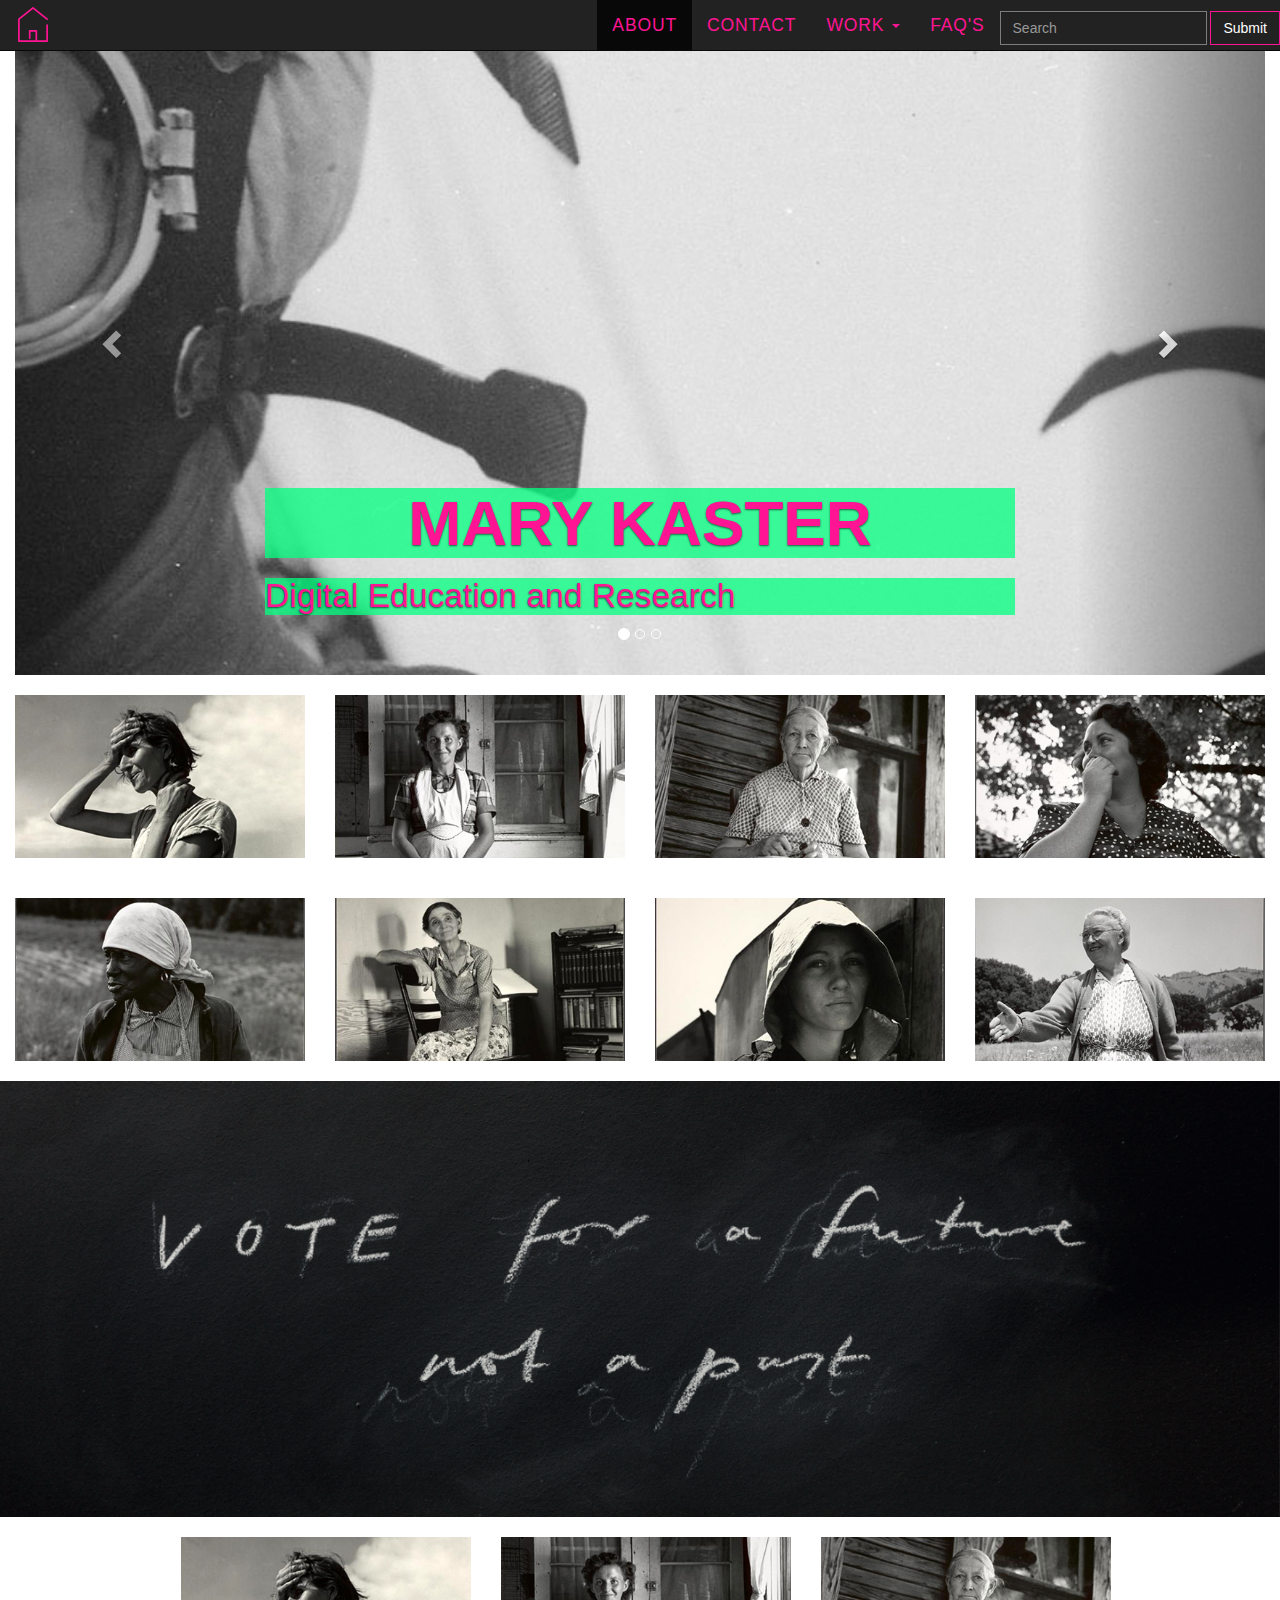
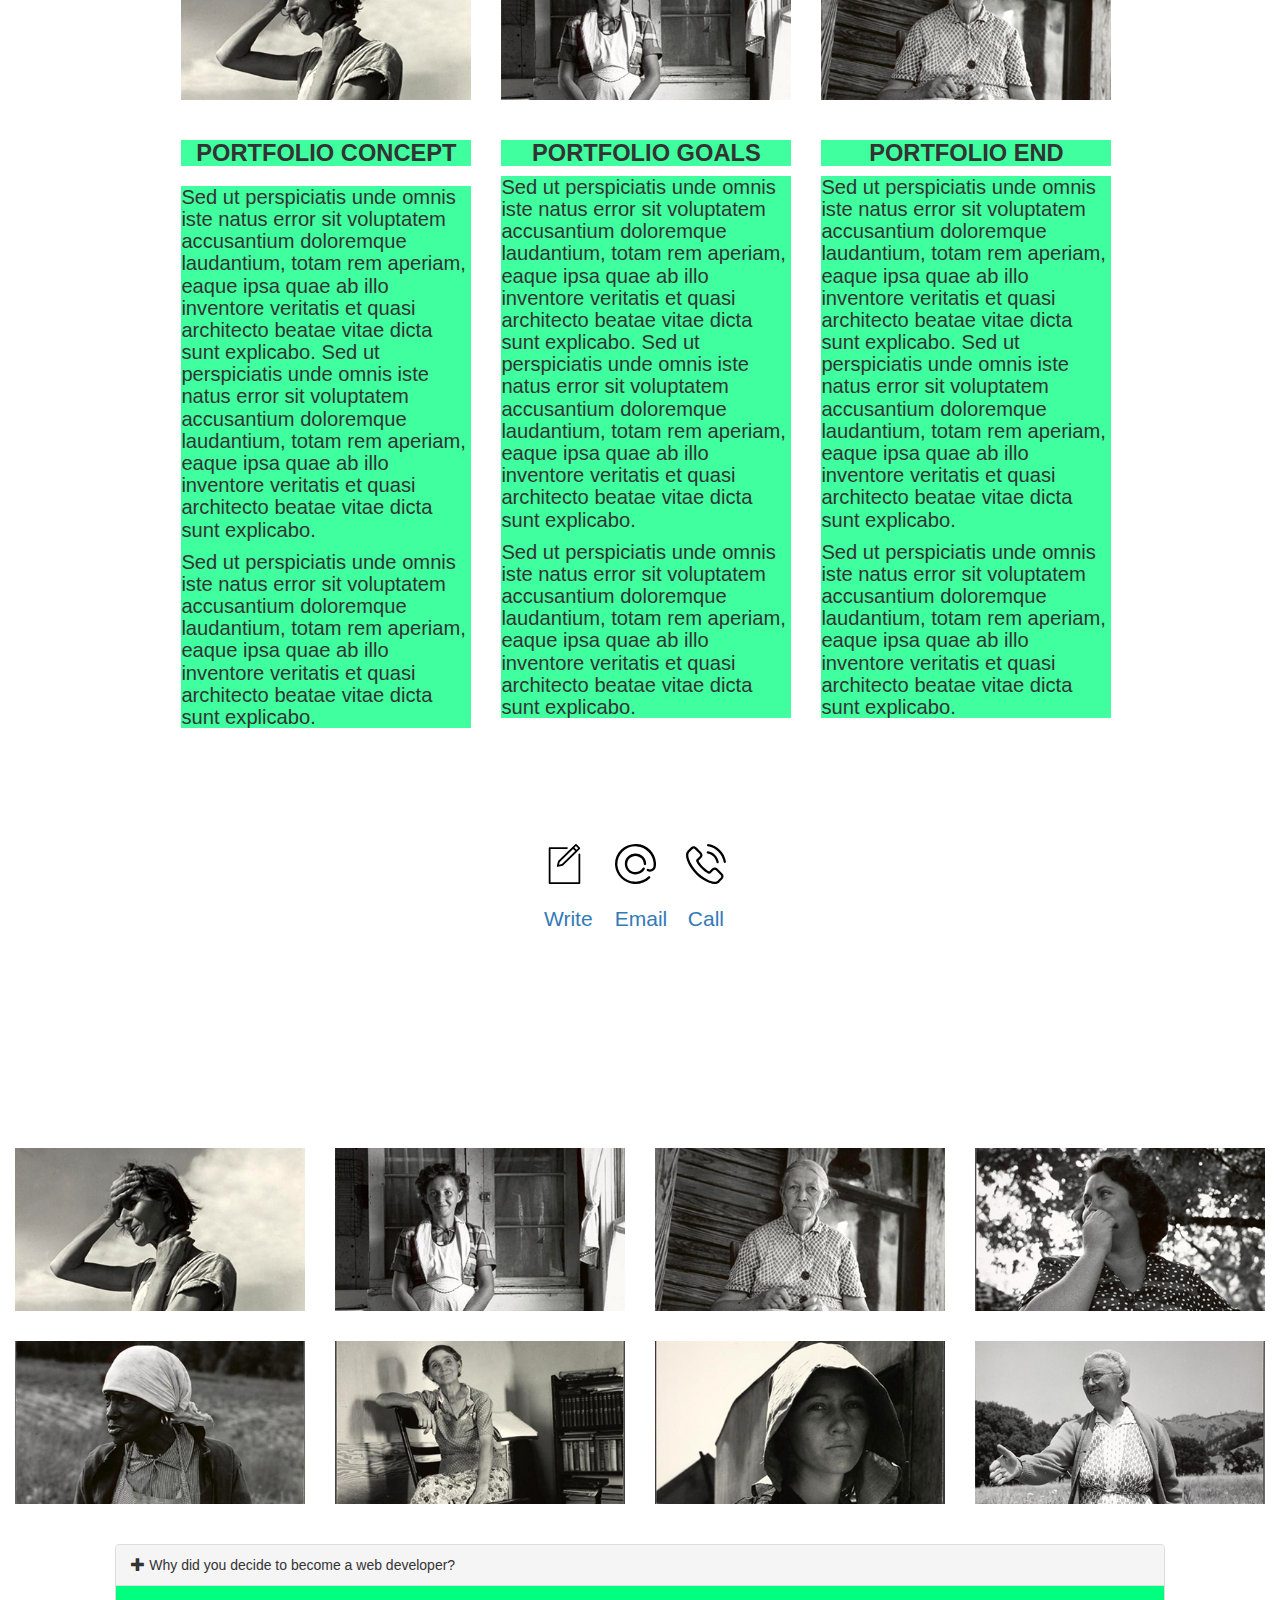
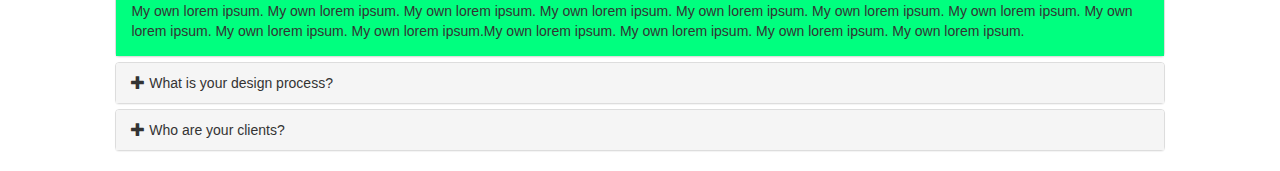
<file: index.html>
<!DOCTYPE html>
<html lang="en">
  <head>
    <meta charset="utf-8">
    <meta http-equiv="X-UA-Compatible" content="IE=edge">
    <meta name="viewport" content="width=device-width, initial-scale=1">
    <!-- The above 3 meta tags *must* come first in the head; any other head content must come *after* these tags -->

    <title>M.King Designer/Developer</title>

    <!-- Latest compiled and minified CSS -->
    <link rel="stylesheet" href="https://maxcdn.bootstrapcdn.com/bootstrap/3.3.5/css/bootstrap.min.css">
    <link rel="stylesheet" href="css/styles.css">
    <!-- Custom styles for this template go here -->
    <!-- HTML5 shim and Respond.js for IE8 support of HTML5 elements and media queries -->
    <!--[if lt IE 9]>
      <script src="https://oss.maxcdn.com/html5shiv/3.7.2/html5shiv.min.js"></script>
      <script src="https://oss.maxcdn.com/respond/1.4.2/respond.min.js"></script>
    <![endif]-->
  </head>
  <body data-spy="scroll" data-target=".navbar">

    <!--navbar starts here-->
  <nav class="navbar navbar-inverse navbar-fixed-top" role="navigation">
    <div class="container-fluid">
        <div class="navbar-header">
          <button type="button" class="navbar-toggle" data-toggle="collapse"
          data-target=".navbar-collapse">
          <span class="sr-only">Toggle navigation</span>
          <span class="icon-bar"></span>
          <span class="icon-bar"></span>
          <span class="icon-bar"></span>
          </button>

          <div class="navbar-brand">
            <a href="#">
              <img alt="Brand" src="img/svg/home.svg">
            </a>
          </div> <!--end navbar brand -->
        </div> <!--end navbar-header -->

        <div class="navbar-collapse collapse">
          <ul class="nav navbar-nav navbar-right">
            <li class="active">
              <a href="#about">About <span class="sr-only">(current)</span></a>
            </li>

            <li><a href="#contact">Contact</a></li>
            <li class="dropdown">
              <a href="#" class="dropdown-toggle" data-toggle="dropdown" role="button" aria-haspopup="true" aria-expanded="false">Work <span class="caret"></span></a>
              <ul class="dropdown-menu">
                <li><a href="#work">Work1</a></li>
                <li role="separator" class="divider"></li>
                <li><a href=#work>Work2</a></li>
              </ul>
                <li><a href="#faq">FAQ's</a></li>
                <li>
                <form class="form-inline" style="margin-top: 4%;" role="search">
                  <div class="form-group">
                    <input type="text" class="form-control search-input" placeholder="Search">
                  </div>
                  <button type="submit" class="btn btn-custom">Submit</button>
                </form>
              </li>
            </ul>
        </div> <!-- end nav collapse-->
      </div> <!-- end nav container-->
    </nav> <!-- end navbar-->

  <div class="container-fluid" id= "index">
    <div id="carousel-example-generic" class="carousel slide" data-ride="carousel"><!-- Wrapper for slides -->
    <ol class="carousel-indicators">
      <li data-target="#carousel-example-generic" data-slide-to="0" class="active"></li>
      <li data-target="#carousel-example-generic" data-slide-to="1"></li>
      <li data-target="#carousel-example-generic" data-slide-to="2"></li>
    </ol>
    <div class="carousel-inner" role="listbox">
      <div class="item active" style="background-image: url('img/masksHD-narrow.jpg')">
          <div class="carousel-caption">
            <div class="carousel-content">
                <div class="title-index">
                  <h1><b>MARY KASTER</b></h1>
                </div>
                <div class="subtitle-index">
                  <h2>Digital Education and Research</h2>
                </div>
              </div>
            </div>
          </div>
          <div class="item" style="background-image: url('img/stackingHD-narrow.jpg')">
            <div class="carousel-caption">
              <div class="carousel-content">
                <div class="title2-index">
                  <h3><b>PORTFOLIO CONCEPT</b></h3>
                </div>
                <div class="subtitle2-index">
                  <h4>Sed ut perspiciatis unde omnis iste natus error sit voluptatem accusantium doloremque laudantium, totam rem aperiam, eaque ipsa quae ab illo inventore veritatis et quasi architecto beatae vitae dicta sunt explicabo. </h4>
                </div>
              </div>
            </div>
          </div>
          <div class="item" style="background-image: url('img/kidHD-narrow.jpg')">
              <div class="carousel-caption">
                <div class="carousel-content">
                  <div class="title3-index">
                    <h5><b>PORTFOLIO GOALS </b></h5>
                  </div>
                  <div class="subtitle3-index">
                    <h6>Sed ut perspiciatis unde omnis iste natus error sit voluptatem accusantium doloremque laudantium, totam rem aperiam, eaque ipsa quae ab illo inventore veritatis et quasi architecto beatae vitae dicta sunt explicabo. </h6>
                  </div>
                </div>
            </div>
          </div>
           <!-- Controls -->
          <a class="left carousel-control" href="#carousel-example-generic" role="button" data-slide="prev">
            <span class="glyphicon glyphicon-chevron-left" aria-hidden="true"></span>
            <span class="sr-only">Previous</span>
          </a>
          <a class="right carousel-control" href="#carousel-example-generic" role="button" data-slide="next">
          <span class="glyphicon glyphicon-chevron-right" aria-hidden="true"></span>
          <span class="sr-only">Next</span>
          </a>
          <a class="right carousel-control" href="#carousel-example-generic" role="button" data-slide="next">
            <span class="glyphicon glyphicon-chevron-right" aria-hidden="true"></span>
            <span class="sr-only">Next</span>
            </a>
        </div>
      </div>

      <div class="row">
        <div class="grid-row-index">
          <div class="grid-row-index-img1">
            <div class="col-md-3 col-xs-6"><img src="img/workpage1.jpg" alt="Masks" class="img-responsive">
            </div>
          </div>
          <div class="grid-row-index-img2">
            <div class="col-md-3 col-xs-6"><img src="img/workpage2.jpg" alt="Masks" class="img-responsive">
            </div>
          </div>
          <div class="grid-row-index-img3">
            <div class="col-md-3 col-xs-6"><img src="img/workpage3.jpg" alt="Masks" class="img-responsive">
            </div>
          </div>
          <div class="grid-row-index-img4">
            <div class="col-md-3 col-xs-6"><img src="img/workpage4.jpg" alt="Masks" class="img-responsive">
            </div>
          </div>
        </div>
      </div>

      <div class="row">
        <div class="grid-row-index">
        <div class="grid-row-index-img1">
            <div class="col-md-3 col-xs-6"><img src="img/workpage5.jpg" alt="Masks" class="img-responsive">
            </div>
          </div>
          <div class="grid-row-index-img2">
            <div class="col-md-3 col-xs-6"><img src="img/workpage6.jpg" alt="Masks" class="img-responsive">
            </div>
          </div>
          <div class="grid-row-index-img3">
            <div class="col-md-3 col-xs-6"><img src="img/workpage7.jpg" alt="Masks" class="img-responsive">
            </div>
          </div>
          <div class="grid-row-index-img4">
            <div class="col-md-3 col-xs-6"><img src="img/workpage8.jpg" alt="Masks" class="img-responsive">
            </div>
          </div>
        </div>
      </div>

  </div>
  <div class="container-fluid" id="about">
      <div class="row">
        <div class="grid-row-about-banner">
          <img src="img/png/hero_48.png" alt="frieze" class="img-responsive">
          </div>
        </div>
      <div class="row">
        <div class="grid-row-about1">
          <div class="grid-row-about-img1">
            <div class="col-md-3 col-xs-6"><img src="img/workpage1.jpg" alt="Masks" class="img-responsive">
              <div class="title-about">
                <h3><b>PORTFOLIO CONCEPT</b></h1>
              </div>
              <div class="subtitle-about">
                <h2><p>Sed ut perspiciatis unde omnis iste natus error sit voluptatem accusantium doloremque laudantium, totam rem aperiam, eaque ipsa quae ab illo inventore veritatis et quasi architecto beatae vitae dicta sunt explicabo. Sed ut perspiciatis unde omnis iste natus error sit voluptatem accusantium doloremque laudantium, totam rem aperiam, eaque ipsa quae ab illo inventore veritatis et quasi architecto beatae vitae dicta sunt explicabo.</p>

                Sed ut perspiciatis unde omnis iste natus error sit voluptatem accusantium doloremque laudantium, totam rem aperiam, eaque ipsa quae ab illo inventore veritatis et quasi architecto beatae vitae dicta sunt explicabo.</h2>
              </div>
            </div>
          </div>
        </div>
        <div class="grid-row-about-img2">
          <div class="col-md-3 col-xs-6"><img src="img/workpage2.jpg" alt="Masks" class="img-responsive">
            <div class="title2-about">
              <h3><b>PORTFOLIO GOALS</b></h3>
            </div>
            <div class="subtitle2-about">
              <h4><p>Sed ut perspiciatis unde omnis iste natus error sit voluptatem accusantium doloremque laudantium, totam rem aperiam, eaque ipsa quae ab illo inventore veritatis et quasi architecto beatae vitae dicta sunt explicabo. Sed ut perspiciatis unde omnis iste natus error sit voluptatem accusantium doloremque laudantium, totam rem aperiam, eaque ipsa quae ab illo inventore veritatis et quasi architecto beatae vitae dicta sunt explicabo.</p>

              Sed ut perspiciatis unde omnis iste natus error sit voluptatem accusantium doloremque laudantium, totam rem aperiam, eaque ipsa quae ab illo inventore veritatis et quasi architecto beatae vitae dicta sunt explicabo.</h4>
            </div>
          </div>
        </div>
        <div class="grid-row-about-img3">
          <div class="col-md-3 col-xs-6"><img src="img/workpage3.jpg" alt="Masks" class="img-responsive">
            <div class="title3-about">
              <h3><b>PORTFOLIO END</b></h5>
            </div>
            <div class="subtitle3-about">
              <h6><p>Sed ut perspiciatis unde omnis iste natus error sit voluptatem accusantium doloremque laudantium, totam rem aperiam, eaque ipsa quae ab illo inventore veritatis et quasi architecto beatae vitae dicta sunt explicabo. Sed ut perspiciatis unde omnis iste natus error sit voluptatem accusantium doloremque laudantium, totam rem aperiam, eaque ipsa quae ab illo inventore veritatis et quasi architecto beatae vitae dicta sunt explicabo.</p>

              Sed ut perspiciatis unde omnis iste natus error sit voluptatem accusantium doloremque laudantium, totam rem aperiam, eaque ipsa quae ab illo inventore veritatis et quasi architecto beatae vitae dicta sunt explicabo.</h6>
            </div>
          </div>
        </div>
      </div>
    </div>
    <div class="container-fluid" id="contact">
      <div class="row">
        <div class="grid-row-contact">
          <div class="grid-row-contact-img1">
            <div class="col-md-3 col-xs-6"><a href="openaddressbook"><img src="img/svg/new-file.svg" alt="Masks" class="img-responsive">Write</a>
            </div>
          </div>
          <div class="grid-row-contact-img2">
            <div class="col-md-3 col-xs-6"><a href="mailto:blahblah@gmail.com"><img src="img/svg/at.svg" alt="Masks" class="img-responsive">Email</a>
            </div>
          </div>
          <div class="grid-row-contact-img3">
            <div class="col-md-3 col-xs-6"><a href="openvcard"><img src="img/svg/technology.svg" alt="Masks" class="img-responsive">Call</a>
            </div>
          </div>
        </div>
      </div>
    </div>
    <div class="container-fluid" id="work">
      <div class="row">
        <div class="grid-row-work">
          <div class="grid-row-work-img1">
            <div class="col-md-3 col-xs-6"><img src="img/workpage1.jpg" alt="Masks" class="img-responsive">
            </div>
          </div>
          <div class="grid-row-work-img2">
            <div class="col-md-3 col-xs-6"><img src="img/workpage2.jpg" alt="Masks" class="img-responsive">
            </div>
          </div>
          <div class="grid-row-work-img3">
            <div class="col-md-3 col-xs-6"><img src="img/workpage3.jpg" alt="Masks" class="img-responsive">
            </div>
          </div>
          <div class="grid-row-work-img4">
            <div class="col-md-3 col-xs-6"><img src="img/workpage4.jpg" alt="Masks" class="img-responsive">
            </div>
          </div>
        </div>
      </div>
      <div class="row">
        <div class="grid-row-work">
        <div class="grid-row-work-img1">
            <div class="col-md-3 col-xs-6"><img src="img/workpage5.jpg" alt="Masks" class="img-responsive">
            </div>
          </div>
          <div class="grid-row-work-img2">
            <div class="col-md-3 col-xs-6"><img src="img/workpage6.jpg" alt="Masks" class="img-responsive">
            </div>
          </div>
          <div class="grid-row-work-img3">
            <div class="col-md-3 col-xs-6"><img src="img/workpage7.jpg" alt="Masks" class="img-responsive">
            </div>
          </div>
          <div class="grid-row-work-img4">
            <div class="col-md-3 col-xs-6"><img src="img/workpage8.jpg" alt="Masks" class="img-responsive">
            </div>
          </div>
        </div>
      </div>


    <div class="container-fluid" id="faq">
        <div class="panel-group" id="accordion">
          <div class="panel panel-default">
            <div class="panel-heading">
              <div class="panel-title">
                <a data-toggle="collapse" data-parent="#accordion" href="#collapseOne"><span class="glyphicon glyphicon-plus"></span> Why did you decide to become a web developer?</a>
              </div>
            </div>
            <div id="collapseOne" class="panel-collapse collapse in">
              <div class="panel-body">
                My own lorem ipsum. My own lorem ipsum. My own lorem ipsum. My own lorem ipsum. My own lorem ipsum. My own lorem ipsum. My own lorem ipsum. My own lorem ipsum. My own lorem ipsum. My own lorem ipsum.My own lorem ipsum. My own lorem ipsum. My own lorem ipsum. My own lorem ipsum.
              </div>
            </div>
          </div>
          <div class="panel panel-default">
            <div class="panel-heading">
              <div class="panel-title">
                <a data-toggle="collapse" data-parent="#accordion" href="#collapseTwo"><span class="glyphicon glyphicon-plus"></span> What is your design process?</a>
              </div>
            </div>
            <div id="collapseTwo" class="panel-collapse collapse">
              <div class="panel-body">
                My own lorem ipsum. My own lorem ipsum. My own lorem ipsum. My own lorem ipsum. My own lorem ipsum. My own lorem ipsum. My own lorem ipsum. My own lorem ipsum. My own lorem ipsum. My own lorem ipsum.My own lorem ipsum. My own lorem ipsum. My own lorem ipsum. My own lorem ipsum.
              </div>
            </div>
          </div>
          <div class="panel panel-default">
            <div class="panel-heading">
              <div class="panel-title">
                <a data-toggle="collapse" data-parent="#accordion" href="#collapseThree"><span class="glyphicon glyphicon-plus"></span> Who are your clients?</a>
              </div>
            </div>
            <div id="collapseThree" class="panel-collapse collapse">
            <div class="panel-body">
              My own lorem ipsum. My own lorem ipsum. My own lorem ipsum. My own lorem ipsum. My own lorem ipsum. My own lorem ipsum. My own lorem ipsum. My own lorem ipsum. My own lorem ipsum. My own lorem ipsum.My own lorem ipsum. My own lorem ipsum. My own lorem ipsum. My own lorem ipsum.
            </div>
          </div>
        </div>
      </div>
    </div>
  </div>
</body>
</html>

    <!-- ============================= -->
    <!-- All your JavaScript comes now -->
    <!-- ============================= -->

  <script src="https://ajax.googleapis.com/ajax/libs/jquery/1.11.3/jquery.min.js"></script>
    <!-- Bootstrap core JS -->
  <script src="https://maxcdn.bootstrapcdn.com/bootstrap/3.3.5/js/bootstrap.min.js"></script>
    <!-- Can place script tags with JavaScript files here -->
  <script type="text/javascript">
  var $root = $('html, body');
    $('.navbar-nav a').click(function() {
        var href = $.attr(this, 'href');
        $root.animate({
            scrollTop: $(href).offset().top
        }, 500, function () {
            window.location.hash = href;
        });
        return false;
    });
</script>
</file>
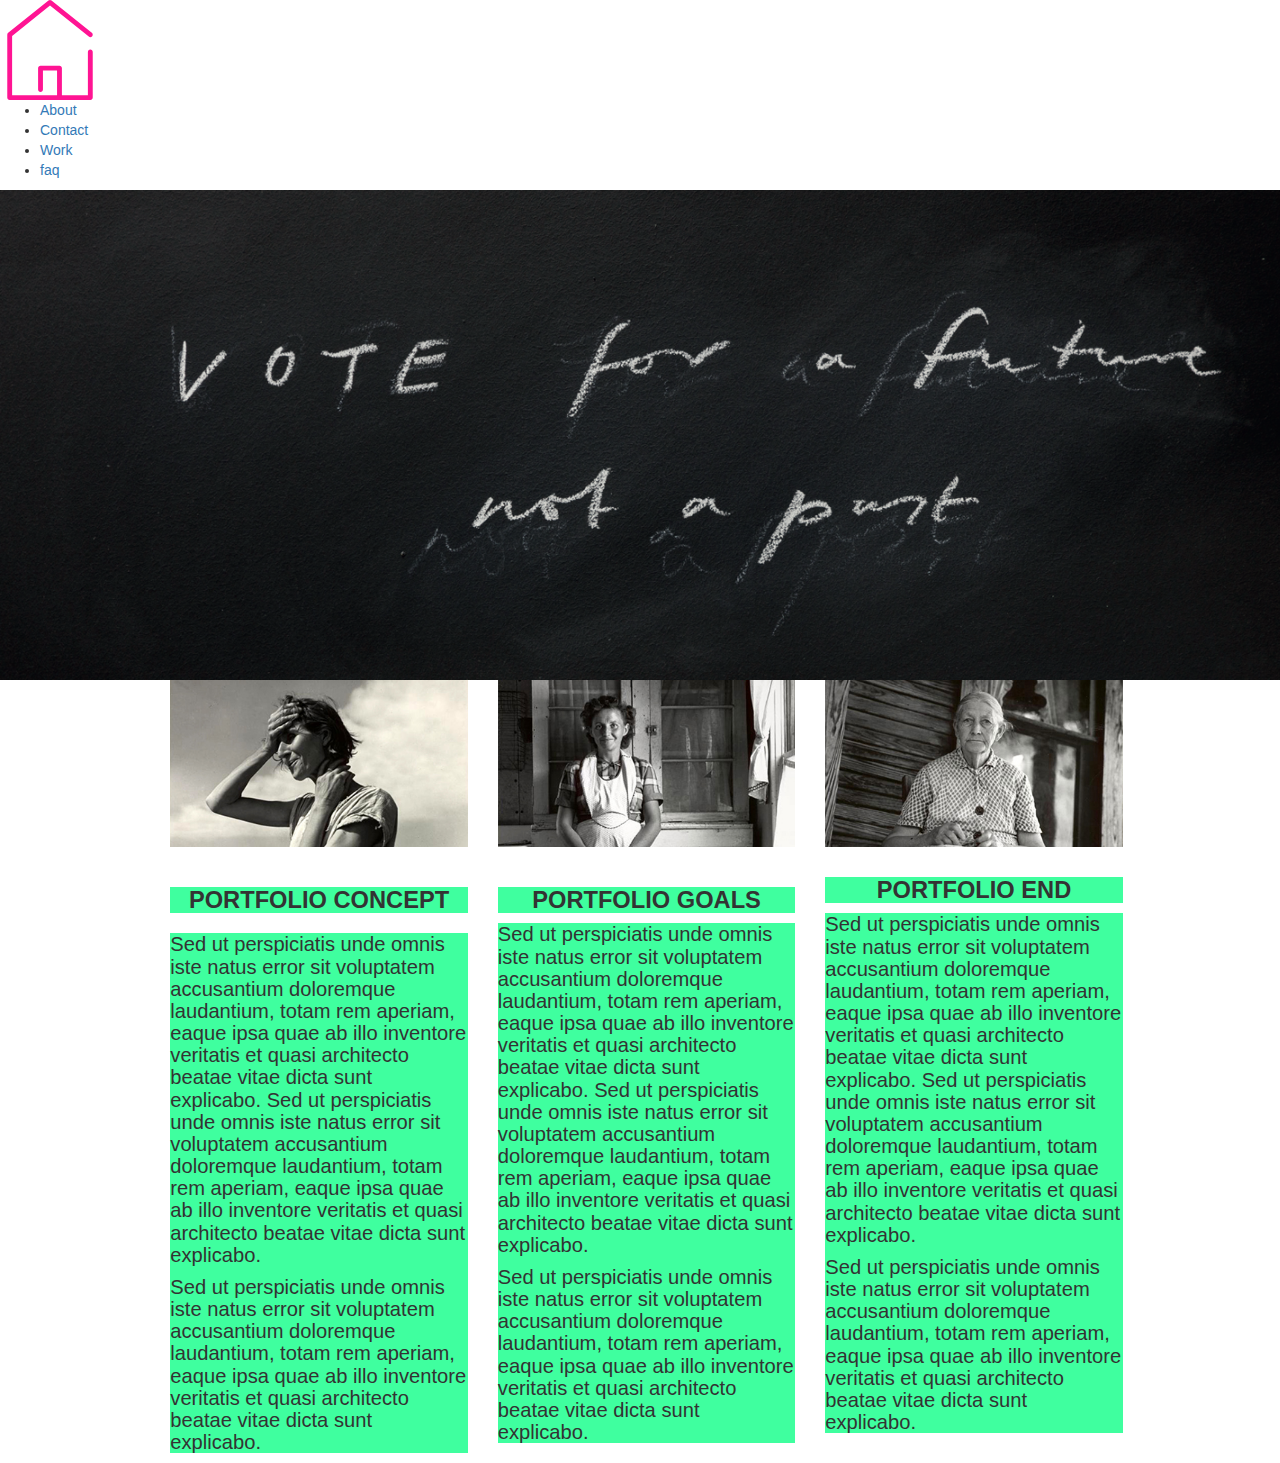
<file: about.html>
<!DOCTYPE html>
<html lang="en">
  <head>
    <meta charset="utf-8">
    <meta http-equiv="X-UA-Compatible" content="IE=edge">
    <meta name="viewport" content="width=device-width, initial-scale=1">
    <!-- The above 3 meta tags *must* come first in the head; any other head content must come *after* these tags -->
      <title>M.King Designer/Developer</title>
    <!-- Latest compiled and minified CSS -->
      <link rel="stylesheet" href="https://maxcdn.bootstrapcdn.com/bootstrap/3.3.5/css/bootstrap.min.css">
      <link rel="stylesheet" href="css/styles.css">
    <!-- Custom styles for this template go here -->
    <!-- HTML5 shim and Respond.js for IE8 support of HTML5 elements and media queries -->
  <!--[if lt IE 9]>
        <script src="https://oss.maxcdn.com/html5shiv/3.7.2/html5shiv.min.js"></script>
        <script src="https://oss.maxcdn.com/respond/1.4.2/respond.min.js"></script>
    <![endif]-->
  </head>
  <body>
 <div class="nav"> 
    <div class="icon-logo">
      <a href ="index.html" > <img src="img/svg/home.svg"> </a>
    </div> 
    <ul>
      <li><a href="about.html">About</a></li>       
      <li><a href="contact.html">Contact</a></li>
      <li><a href="work.html">Work</a></li>
      <li><a href="faq.html">faq</a></li>
    </ul>
  </div> 
    
    <div class="container-fluid.">
      <div class="row">
        <div class="grid-row-about-banner">
          <div class="col-md-3 col-xs-6"><img class="landscape-image" src="img/png/hero_48.png" alt="" class="img-responsive">
          </div>
        </div>
      </div>
      
      <div class="row">
        <div class="grid-row-about1">
          <div class="grid-row-about-img1">
            <div class="col-md-3 col-xs-6"><img src="img/workpage1.jpg" alt="Masks" class="img-responsive">
              <div class="title-about">
                <h1><b>PORTFOLIO CONCEPT</b></h1>
              </div>
              <div class="subtitle-about">
                <h2><p>Sed ut perspiciatis unde omnis iste natus error sit voluptatem accusantium doloremque laudantium, totam rem aperiam, eaque ipsa quae ab illo inventore veritatis et quasi architecto beatae vitae dicta sunt explicabo. Sed ut perspiciatis unde omnis iste natus error sit voluptatem accusantium doloremque laudantium, totam rem aperiam, eaque ipsa quae ab illo inventore veritatis et quasi architecto beatae vitae dicta sunt explicabo.</p>
              
                Sed ut perspiciatis unde omnis iste natus error sit voluptatem accusantium doloremque laudantium, totam rem aperiam, eaque ipsa quae ab illo inventore veritatis et quasi architecto beatae vitae dicta sunt explicabo.</h2>
              </div>
            </div>
          </div>
        

        <div class="grid-row-about-img2">
          <div class="col-md-3 col-xs-6"><img src="img/workpage2.jpg" alt="Masks" class="img-responsive">
            <div class="title2-about">
              <h3><b>PORTFOLIO GOALS</b></h3>
            </div>
            <div class="subtitle2-about">
              <h4><p>Sed ut perspiciatis unde omnis iste natus error sit voluptatem accusantium doloremque laudantium, totam rem aperiam, eaque ipsa quae ab illo inventore veritatis et quasi architecto beatae vitae dicta sunt explicabo. Sed ut perspiciatis unde omnis iste natus error sit voluptatem accusantium doloremque laudantium, totam rem aperiam, eaque ipsa quae ab illo inventore veritatis et quasi architecto beatae vitae dicta sunt explicabo.</p>
              
              Sed ut perspiciatis unde omnis iste natus error sit voluptatem accusantium doloremque laudantium, totam rem aperiam, eaque ipsa quae ab illo inventore veritatis et quasi architecto beatae vitae dicta sunt explicabo.</h4>
            </div>
          </div>
        </div>
        <div class="grid-row-about-img3">
          <div class="col-md-3 col-xs-6"><img src="img/workpage3.jpg" alt="Masks" class="img-responsive">
            <div class="title3-about">
              <h5><b>PORTFOLIO END</b></h5>
            </div>
            <div class="subtitle3-about">
              <h6><p>Sed ut perspiciatis unde omnis iste natus error sit voluptatem accusantium doloremque laudantium, totam rem aperiam, eaque ipsa quae ab illo inventore veritatis et quasi architecto beatae vitae dicta sunt explicabo. Sed ut perspiciatis unde omnis iste natus error sit voluptatem accusantium doloremque laudantium, totam rem aperiam, eaque ipsa quae ab illo inventore veritatis et quasi architecto beatae vitae dicta sunt explicabo.</p>
              
              Sed ut perspiciatis unde omnis iste natus error sit voluptatem accusantium doloremque laudantium, totam rem aperiam, eaque ipsa quae ab illo inventore veritatis et quasi architecto beatae vitae dicta sunt explicabo.</h6>
            </div>
          </div>
        </div>
      </div>  
    </div>
    </div>
      
  
    <!-- ============================= -->
    <!-- All your JavaScript comes now -->
    <!-- ============================= -->
  <script src="https://ajax.googleapis.com/ajax/libs/jquery/1.11.3/jquery.min.js"></script>
    <!-- Bootstrap core JS -->
  <script src="https://maxcdn.bootstrapcdn.com/bootstrap/3.3.5/js/bootstrap.min.js"></script>
    <!-- Can place script tags with JavaScript files here -->

  </body>
</file>
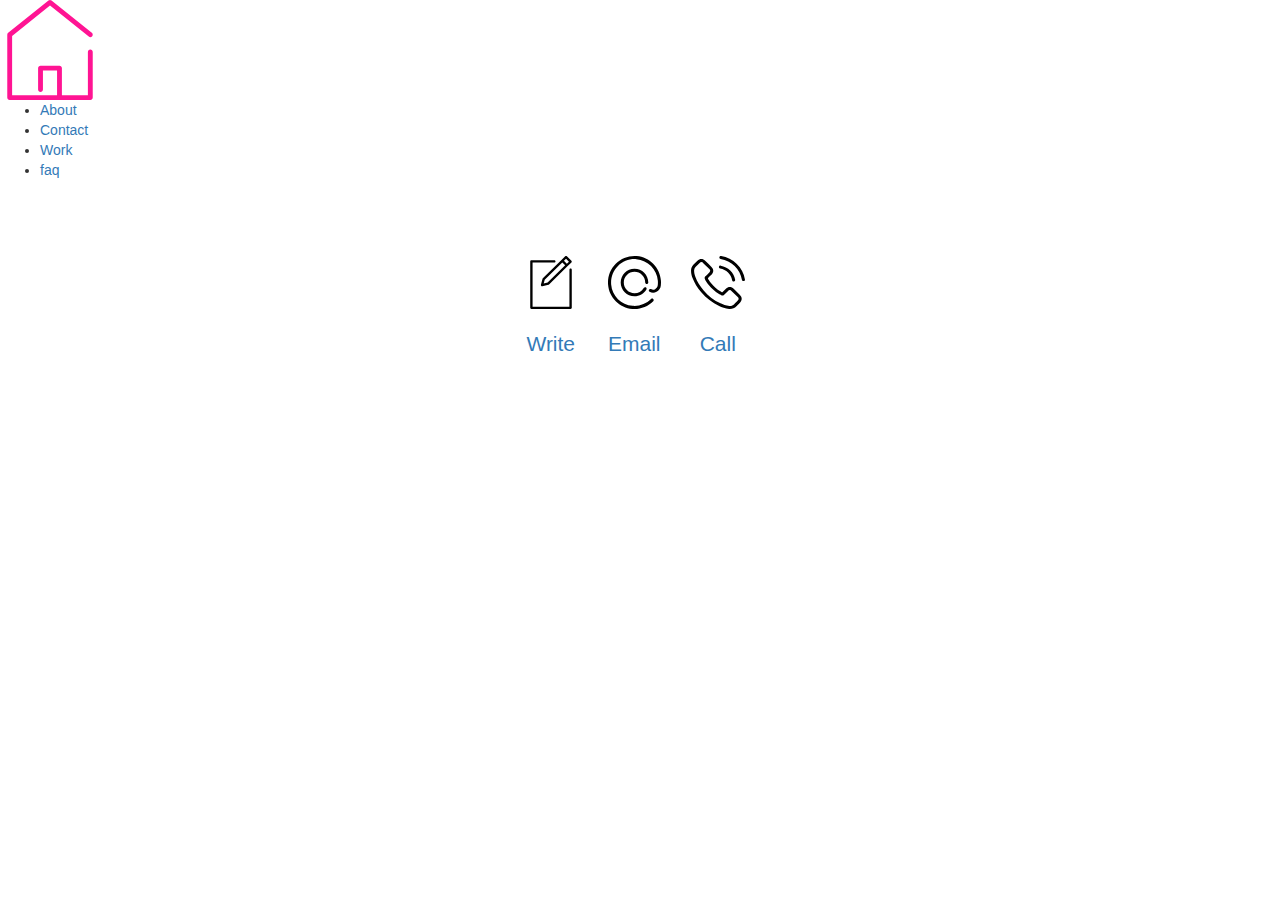
<file: contact.html>
<!DOCTYPE html>
<html lang="en">
  <head>
    <meta charset="utf-8">
    <meta http-equiv="X-UA-Compatible" content="IE=edge">
    <meta name="viewport" content="width=device-width, initial-scale=1">
    <!-- The above 3 meta tags *must* come first in the head; any other head content must come *after* these tags -->
    <title>M.King Designer/Developer</title>
    <!-- Latest compiled and minified CSS -->
    <link rel="stylesheet" href="https://maxcdn.bootstrapcdn.com/bootstrap/3.3.5/css/bootstrap.min.css">
    <link rel="stylesheet" href="css/styles.css">
    <!-- Custom styles for this template go here -->
    <!-- HTML5 shim and Respond.js for IE8 support of HTML5 elements and media queries -->
<!--[if lt IE 9]>
      <script src="https://oss.maxcdn.com/html5shiv/3.7.2/html5shiv.min.js"></script>
      <script src="https://oss.maxcdn.com/respond/1.4.2/respond.min.js"></script>
    <![endif]-->
  </head>
  <body class="contact-bg">
    <div class="nav"> 
      <div class="icon-logo">
        <a href ="index.html" > <img src="img/svg/home.svg"> </a>
      </div> 
        <ul>
          <li><a href="about.html">About</a></li>       
          <li><a href="contact.html">Contact</a></li>
          <li><a href="work.html">Work</a></li>
          <li><a href="faq.html">faq</a></li>
        </ul>
    
      </div>
        
  
  <div class="container-fluid.">
      <div class="row">
        <div class="grid-row-contact">
          <div class="grid-row-contact-img1">
            <div class="col-md-3 col-xs-6"><a href="openaddressbook"><img src="img/svg/new-file.svg" alt="Masks" class="img-responsive">Write</a> 
            </div>
          </div>
          <div class="grid-row-contact-img2">
            <div class="col-md-3 col-xs-6"><a href="mailto:blahblah@gmail.com"><img src="img/svg/at.svg" alt="Masks" class="img-responsive">Email</a> 
            </div>
          </div>
          <div class="grid-row-contact-img3">
            <div class="col-md-3 col-xs-6"><a href="openvcard"><img src="img/svg/technology.svg" alt="Masks" class="img-responsive">Call</a> 
            </div>
          </div>
        </div>  
      </div>
    </div>
      <!-- ============================= -->
      <!-- All your JavaScript comes now -->
      <!-- ============================= -->
    <script src="https://ajax.googleapis.com/ajax/libs/jquery/1.11.3/jquery.min.js"></script>
      <!-- Bootstrap core JS -->
    <script src="https://maxcdn.bootstrapcdn.com/bootstrap/3.3.5/js/bootstrap.min.js"></script>
      <!-- Can place script tags with JavaScript files here -->
  </body>
</html>
</file>
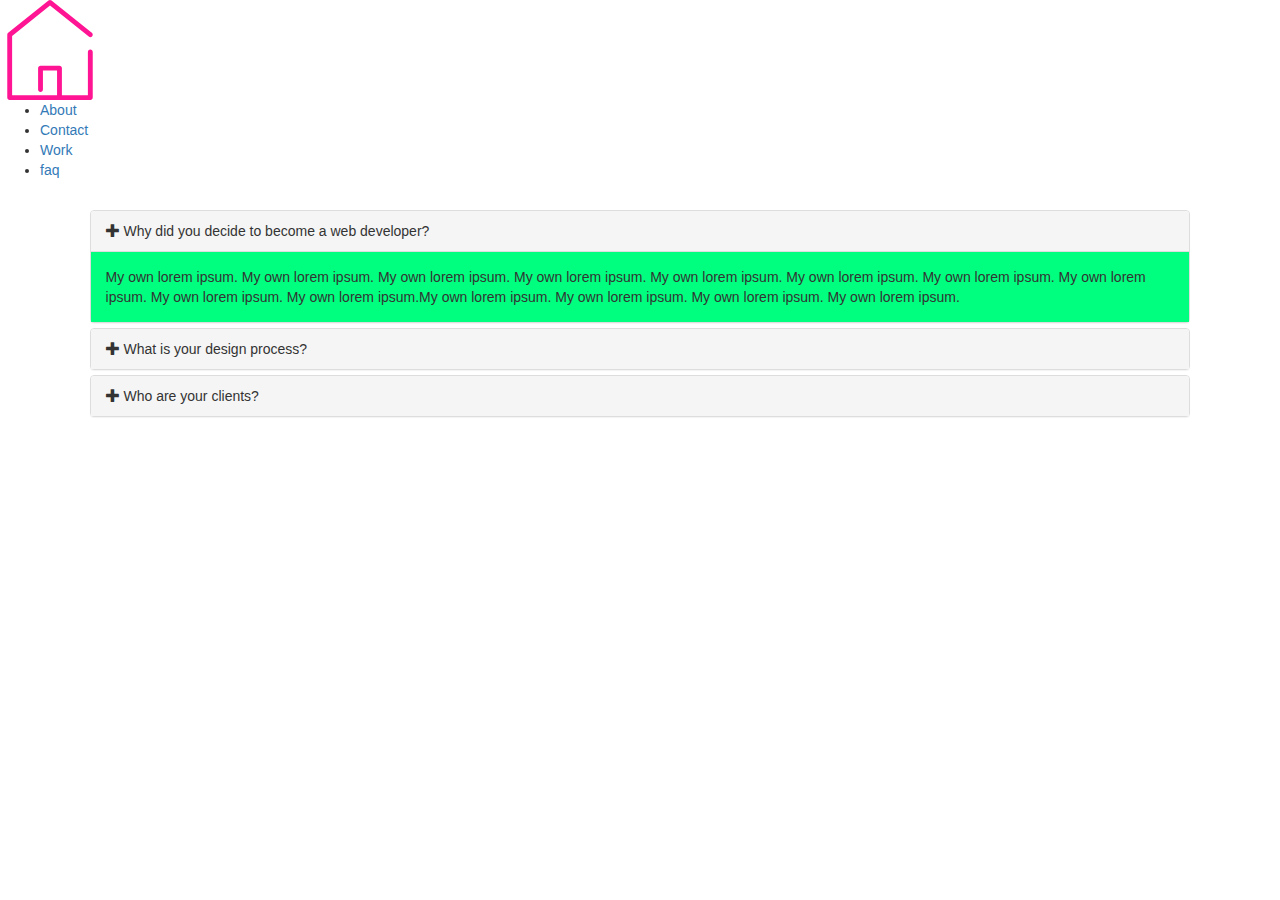
<file: faq.html>
<!DOCTYPE html>
<html lang="en">
  <head>
    <meta charset="utf-8">
    <meta http-equiv="X-UA-Compatible" content="IE=edge">
    <meta name="viewport" content="width=device-width, initial-scale=1">
    <!-- The above 3 meta tags *must* come first in the head; any other head content must come *after* these tags -->
    <title>M.King Designer/Developer</title> 
    <!-- Latest compiled and minified CSS -->
    <link rel="stylesheet" href="https://maxcdn.bootstrapcdn.com/bootstrap/3.3.5/css/bootstrap.min.css">
    <link rel="stylesheet" href="css/styles.css">
    <!-- Custom styles for this template go here -->
    <!-- HTML5 shim and Respond.js for IE8 support of HTML5 elements and media queries -->
<!--[if lt IE 9]>
      <script src="https://oss.maxcdn.com/html5shiv/3.7.2/html5shiv.min.js"></script>
      <script src="https://oss.maxcdn.com/respond/1.4.2/respond.min.js"></script>
    <![endif]-->
  </head>
  <body>
<div class="nav"> 
    <div class="icon-logo">
      <a href ="index.html" > <img src="img/svg/home.svg"> </a>
    </div> 
    <ul>
      <li><a href="about.html">About</a></li>       
      <li><a href="contact.html">Contact</a></li>
      <li><a href="work.html">Work</a></li>
      <li><a href="faq.html">faq</a></li>
    </ul>
  </div> 
      <div class="container-panel">
        <div class="panel-group" id="accordion">
          <div class="panel panel-default">
            <div class="panel-heading">
              <div class="panel-title">
                <a data-toggle="collapse" data-parent="#accordion" href="#collapseOne"><span class="glyphicon glyphicon-plus"></span> Why did you decide to become a web developer?</a>
              </div>
            </div>
            <div id="collapseOne" class="panel-collapse collapse in">
              <div class="panel-body">
                My own lorem ipsum. My own lorem ipsum. My own lorem ipsum. My own lorem ipsum. My own lorem ipsum. My own lorem ipsum. My own lorem ipsum. My own lorem ipsum. My own lorem ipsum. My own lorem ipsum.My own lorem ipsum. My own lorem ipsum. My own lorem ipsum. My own lorem ipsum.
              </div>
            </div>
          </div>
          <div class="panel panel-default">
            <div class="panel-heading">
              <div class="panel-title">
                <a data-toggle="collapse" data-parent="#accordion" href="#collapseTwo"><span class="glyphicon glyphicon-plus"></span> What is your design process?</a>
              </div>
            </div>
            <div id="collapseTwo" class="panel-collapse collapse">
              <div class="panel-body">
                My own lorem ipsum. My own lorem ipsum. My own lorem ipsum. My own lorem ipsum. My own lorem ipsum. My own lorem ipsum. My own lorem ipsum. My own lorem ipsum. My own lorem ipsum. My own lorem ipsum.My own lorem ipsum. My own lorem ipsum. My own lorem ipsum. My own lorem ipsum.
              </div>
            </div>
          </div>
          <div class="panel panel-default">
            <div class="panel-heading">
              <div class="panel-title">
                <a data-toggle="collapse" data-parent="#accordion" href="#collapseThree"><span class="glyphicon glyphicon-plus"></span> Who are your clients?</a>
              </div>
            </div>
            <div id="collapseThree" class="panel-collapse collapse">
            <div class="panel-body">
              My own lorem ipsum. My own lorem ipsum. My own lorem ipsum. My own lorem ipsum. My own lorem ipsum. My own lorem ipsum. My own lorem ipsum. My own lorem ipsum. My own lorem ipsum. My own lorem ipsum.My own lorem ipsum. My own lorem ipsum. My own lorem ipsum. My own lorem ipsum.
            </div>
          </div>
        </div>
      </div>
    </div>
<!-- ============================= -->
<!-- All your JavaScript comes now -->
<!-- ============================= -->
  <script src="https://ajax.googleapis.com/ajax/libs/jquery/1.11.3/jquery.min.js"></script>
<!-- Bootstrap core JS -->
  <script src="https://maxcdn.bootstrapcdn.com/bootstrap/3.3.5/js/bootstrap.min.js"></script>
<!-- Can place script tags with JavaScript files here -->
  </body>
</html>
</file>
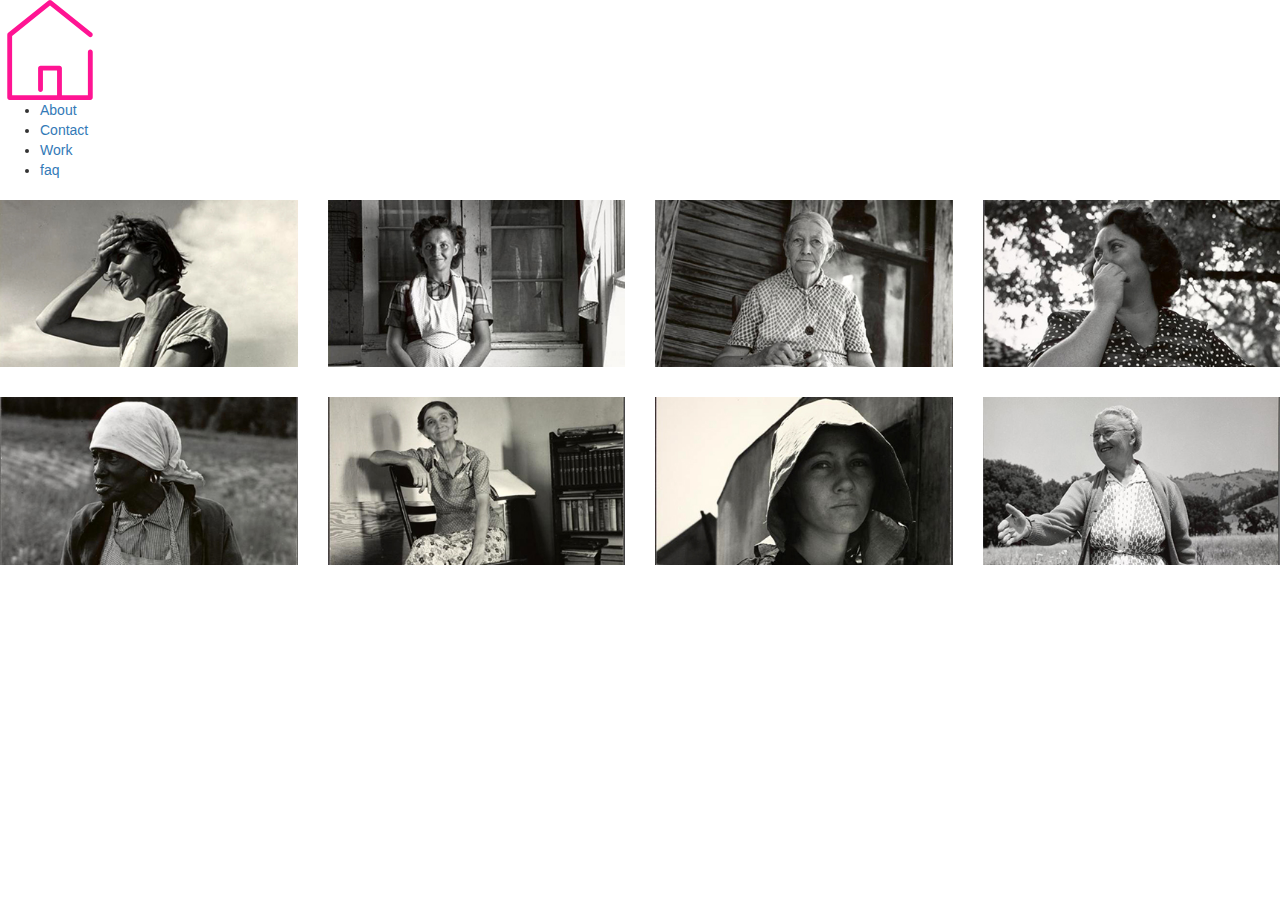
<file: work.html>
<!DOCTYPE html>
<html lang="en">
  <head>
    <meta charset="utf-8">
    <meta http-equiv="X-UA-Compatible" content="IE=edge">
    <meta name="viewport" content="width=device-width, initial-scale=1">
    <!-- The above 3 meta tags *must* come first in the head; any other head content must come *after* these tags -->
      <title>M.King Designer/Developer</title>
    <!-- Latest compiled and minified CSS -->
      <link rel="stylesheet" href="https://maxcdn.bootstrapcdn.com/bootstrap/3.3.5/css/bootstrap.min.css">
      <link rel="stylesheet" href="css/styles.css">
    <!-- Custom styles for this template go here -->
    <!-- HTML5 shim and Respond.js for IE8 support of HTML5 elements and media queries -->
  <!--[if lt IE 9]>
        <script src="https://oss.maxcdn.com/html5shiv/3.7.2/html5shiv.min.js"></script>
        <script src="https://oss.maxcdn.com/respond/1.4.2/respond.min.js"></script>
    <![endif]-->
  </head>
  <body>
    <div class="nav"> 
      <div class="icon-logo">
        <a href ="index.html" > <img src="img/svg/home.svg"> </a>
      </div> 
      <ul>
        <li><a href="about.html">About</a></li>       
        <li><a href="contact.html">Contact</a></li>
        <li><a href="work.html">Work</a></li>
        <li><a href="faq.html">faq</a></li>
      </ul>
    </div> 
     <div class="container-fluid.">
      <div class="row">
        <div class="grid-row-work">
          <div class="grid-row-work-img1">
            <div class="col-md-3 col-xs-6"><img src="img/workpage1.jpg" alt="Masks" class="img-responsive">
            </div>
          </div>
          <div class="grid-row-work-img2">
            <div class="col-md-3 col-xs-6"><img src="img/workpage2.jpg" alt="Masks" class="img-responsive">
            </div>
          </div>
          <div class="grid-row-work-img3">
            <div class="col-md-3 col-xs-6"><img src="img/workpage3.jpg" alt="Masks" class="img-responsive">
            </div>
          </div>
          <div class="grid-row-work-img4">
            <div class="col-md-3 col-xs-6"><img src="img/workpage4.jpg" alt="Masks" class="img-responsive">
            </div>
          </div>  
        </div>  
      </div>
      
      <div class="row">
        <div class="grid-row-work">
        <div class="grid-row-work-img1">
            <div class="col-md-3 col-xs-6"><img src="img/workpage5.jpg" alt="Masks" class="img-responsive">
            </div>
          </div>
          <div class="grid-row-work-img2">
            <div class="col-md-3 col-xs-6"><img src="img/workpage6.jpg" alt="Masks" class="img-responsive">
            </div>
          </div>
          <div class="grid-row-work-img3">
            <div class="col-md-3 col-xs-6"><img src="img/workpage7.jpg" alt="Masks" class="img-responsive">
            </div>
          </div>
          <div class="grid-row-work-img4">
            <div class="col-md-3 col-xs-6"><img src="img/workpage8.jpg" alt="Masks" class="img-responsive">
            </div>
          </div>  
        </div>  
      </div>
 </div>
  </body>
</html>
</file>
<file: css/styles.css>
/*	* { box-sizing: border-box; }*/

.navbar {position: fixed!important; z-index: 9999 !important;
  float:right;
  width:100%;
}

.navbar-brand {
  padding: 7px 15px;
}

.navbar-brand a:hover {
     color: palegreen;
}
.navbar-brand a {
  text-transform: uppercase;
  letter-spacing: 0.05em;
  position: fixed;
/*  margin-top: 11px;*/
  transition: color 600ms;
  -webkit-transition: color 600ms;
}
.navbar-brand img {
  width: 36px;
  height: 35px;
}

.navbar-nav li a {
  list-style: none; 
}  
.navbar-nav li a:hover {
 color: palegreen !important;
}

.navbar-nav li a {
  font-family: Open Sans "Light",Arial,"Helvetica Neue",Helvetica,sans-serif;
  font-size: 1.25em;
  color: deeppink !important;
  text-transform: uppercase;
  letter-spacing: 0.05em;
  text-decoration: none;
  transition: color 600ms;
  -webkit-transition: color 600ms;
}

body {
    overflow-x: hidden; 
}

/*HOME PAGE*/

#carousel-example-generic  {
  width:100%;
}

.container .carousel {
  padding-top: 3.6%;
}

.container-fluid .carousel .carousel-inner>.item {
    height: 75vh;
    background-repeat: no-repeat;
    background-size: cover;
    background-position: center bottom;
    width: 100%;
}

.carousel-content {
  color: deeppink;  
  text-align: left; 
  font-family: Open Sans "Light",Arial,"Helvetica Neue",Helvetica,sans-serif;

}
.title-index, h1 {
  
  font-size: 3.5em; 
  font-family: Open Sans "Light",Arial,"Helvetica Neue",Helvetica,sans-serif;
  text-transform: uppercase;
  background-color: rgb(0, 255, 127); /* fallback color */
  background-color: rgba(0, 255, 127, 0.5);
}
.subtitle-index, h2{
  font-size: 2em; 
  font-family: Open Sans "Light",Arial,"Helvetica Neue",Helvetica,sans-serif;
  background-color: rgb(0, 255, 127); /* fallback color */
  background-color: rgba(0, 255, 127, 0.5);
}
.title2-index, h3 {
  font-size: 2em; 
  font-family: Open Sans "Light",Arial,"Helvetica Neue",Helvetica,sans-serif;
  text-transform: uppercase;
  background-color: rgb(0, 255, 127); /* fallback color */
  background-color: rgba(0, 255, 127, 0.5);
}
.subtitle2-index, h4{
  font-size: 1.5em; 
  font-family: Open Sans "Light",Arial,"Helvetica Neue",Helvetica,sans-serif;
  background-color: rgb(0, 255, 127); /* fallback color */
  background-color: rgba(0, 255, 127, 0.5);
}
.title3-index, h5 {
  font-size: 2em; 
  font-family: Open Sans "Light",Arial,"Helvetica Neue",Helvetica,sans-serif;
  text-transform: uppercase;
  background-color: rgb(0, 255, 127); /* fallback color */
  background-color: rgba(0, 255, 127, 0.5);
}
.subtitle3-index, h6{
  font-size: 1.5em; 
  font-family: Open Sans "Light",Arial,"Helvetica Neue",Helvetica,sans-serif;
  background-color: rgb(0, 255, 127); /* fallback color */
  background-color: rgba(0, 255, 127, 0.5);
}
.grid-row-index{
  padding-top: 20px;
  width:100%;
}
.img-responsive {
  display: block;
  max-width: 100%;
  height: auto;
 }


/*ABOUT*/---------------------


.grid-row-about-banner{
  width: 100%;
}

.grid-row-about1{
  margin-left: 13%;
  width:100%
    
}
.col-md-3 col-xs-6{
  background-color: rgb(0, 255, 127); /* fallback color */
  background-color: rgba(0, 255, 127, 0.5);
width:100%;
}
.title-about, h1 {
  text-align: center;
  font-size: 1.3em; 
  font-family: Open Sans "Light",Arial,"Helvetica Neue",Helvetica,sans-serif;
  text-transform: uppercase;
  background-color: rgb(0, 255, 127); /* fallback color */
  background-color: rgba(0, 255, 127, 0.5);
}

.subtitle-about, h2{
  text-align: left;
  font-size: 1.2em; 
  font-family: Open Sans "Light",Arial,"Helvetica Neue",Helvetica,sans-serif;
  background-color: rgb(0, 255, 127); /* fallback color */
  background-color: rgba(0, 255, 127, 0.5);
}
.title2-about, h3 {
  text-align: center;
  font-size: 1.3em; 
  font-family: Open Sans "Light",Arial,"Helvetica Neue",Helvetica,sans-serif;
  text-transform: uppercase;
  background-color: rgb(0, 255, 127); /* fallback color */
  background-color: rgba(0, 255, 127, 0.5);
}
.subtitle2-about, h4{
  text-align: left;
  font-size: 1.2em; 
  font-family: Open Sans "Light",Arial,"Helvetica Neue",Helvetica,sans-serif;
  background-color: rgb(0, 255, 127); /* fallback color */
  background-color: rgba(0, 255, 127, 0.5);
}
.title3-about, h5 {
  text-align: center;
  font-size: 1.3em; 
  font-family: Open Sans "Light",Arial,"Helvetica Neue",Helvetica,sans-serif;
  text-transform: uppercase;
  background-color: rgb(0, 255, 127); /* fallback color */
  background-color: rgba(0, 255, 127, 0.5);
}
.subtitle3-about, h6{
  text-align: left;
  font-size: 1.2em; 
  font-family: Open Sans "Light",Arial,"Helvetica Neue",Helvetica,sans-serif;
  background-color: rgb(0, 255, 127); /* fallback color */
  background-color: rgba(0, 255, 127, 0.5);
}


.img-responsive {
  display: block;
  padding-bottom: 20px;
  max-width: 100%;
  height: auto;
 }
/*CONTACT*/

.grid-row-contact{
  padding-top:5%;
  padding-right: 15%;
  margin-left: 40%;
  width:100%;
}
.grid-row-contact-img1{
  text-align: center;
  width:30%;
}
.grid-row-contact-img2{
  text-align: center;
  width:30%;
}
.grid-row-contact-img3{
  text-align: center;
  width:30%;
}
.grid-row-contact{
text-align: left;
  font-size: 1.5em; 
  font-family: Open Sans "Light",Arial,"Helvetica Neue",Helvetica,sans-serif;

}
.img-responsive {
  display: block;
  max-width: 100%;
  height: auto;
 }

/**** WORK ****/
.grid-row-work{
/*  padding-top: 75px;*/
    margin-top: 10px;
}

.img-responsive {
  display: block;
  max-width: 100%;
  height: auto;
 }
#contact{
    background-image: url("../img/3681591061_8bcf0bac5f_o.jpg");
/*Add a background image*/
    background-attachment: fixed;
/*Give the background a fixed position does it not scroll when you scroll*/
    background-size: cover;
/*Have the background cover the entire div section*/
    color: white;
/*Change the color of the text on top so it is readable, and adjust the padding as needed.*/
    padding:100px;
    padding-top: 50px;
    height: 400px;
}

/**** FAQ PAGE ****/

.panel-group, #accordion{
  padding-left:7%; 
  padding-right:7%;
  padding-top: 20px;
}      
.panel-title {
  font-family: Open Sans "Light",Arial,"Helvetica Neue",Helvetica,sans-serif;
  font-size: 1em;
  font-weight: 100;
  text-align: left;
}
.panel-body {
  font-family: Open Sans "Light",Arial,"Helvetica Neue",Helvetica,sans-serif;
  font-size: 1em;
  font-weight: 100;
  text-align: left;
  color: #333;
  background-color: springgreen;
}

/*** Custom Button ***/

.btn-custom {
  color: #fff;
  background-color: rgba(255, 255, 255, 0);
  border-color: #ff1493;
  border-radius: 0;
}

.btn-custom:hover {
  color: palegreen;
}

.search-input {
  color: #fff;
  background-color: rgba(255, 255, 255, 0);
  border-color: #7d7d7d;
  border-radius: 0;
}
</file>
